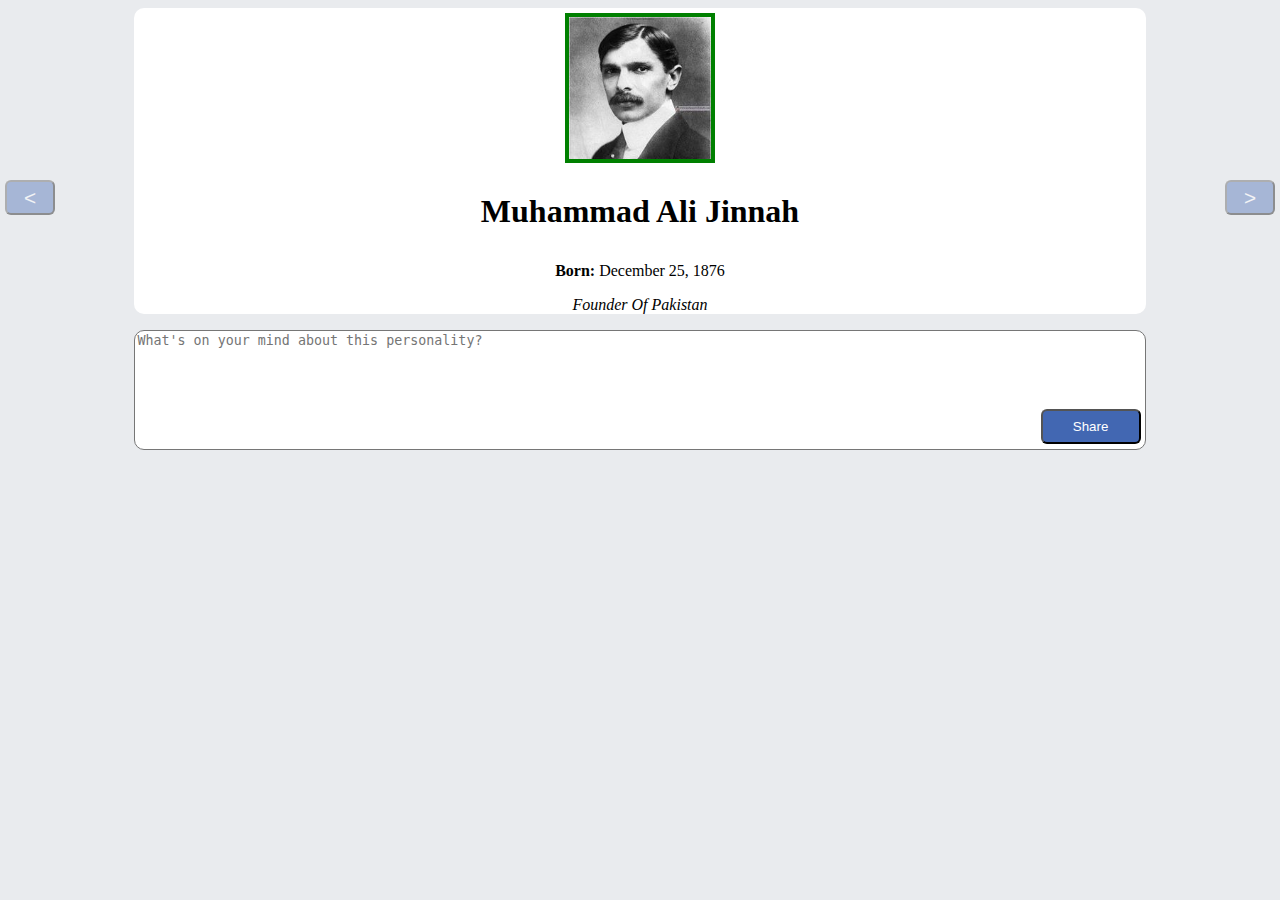
<file: Midterm by Hashir/index.html>
<!DOCTYPE html>
<html lang="en">
<head>
    <meta charset="UTF-8">
    <title>Profile Book</title>
    <meta name="viewport" content="width=device-width, initial-scale=1.0">
    <link rel="stylesheet" href="css/style.css">
</head>
<body>
<div class="wrapper">
    <div class="profile align-center">
        <a class="profile-img">
            <img id="dp">
        </a>
        <h1 id="name"></h1>
        <p id="dob"></p>
        <p id="position"></p>
    </div>
    <div class="content">
        <div class="comment-header align-center">
            <textarea id="comment-area" placeholder="What's on your mind about this personality?"></textarea>
            <button id="share-btn" onclick="share();">Share</button>
        </div>
        <span id="error"></span>
        <span id="comment-msg"></span>
        <div id="comment-list"></div>
        <button id="next-btn" class="nav-btn" onclick="nextProfile();">&gt;</button>
        <button id="pre-btn" class="nav-btn" onclick="prevProfile();">&lt;</button>
    </div>
</div>
<script src="js/main.js"></script>
</body>
</html>
</file>
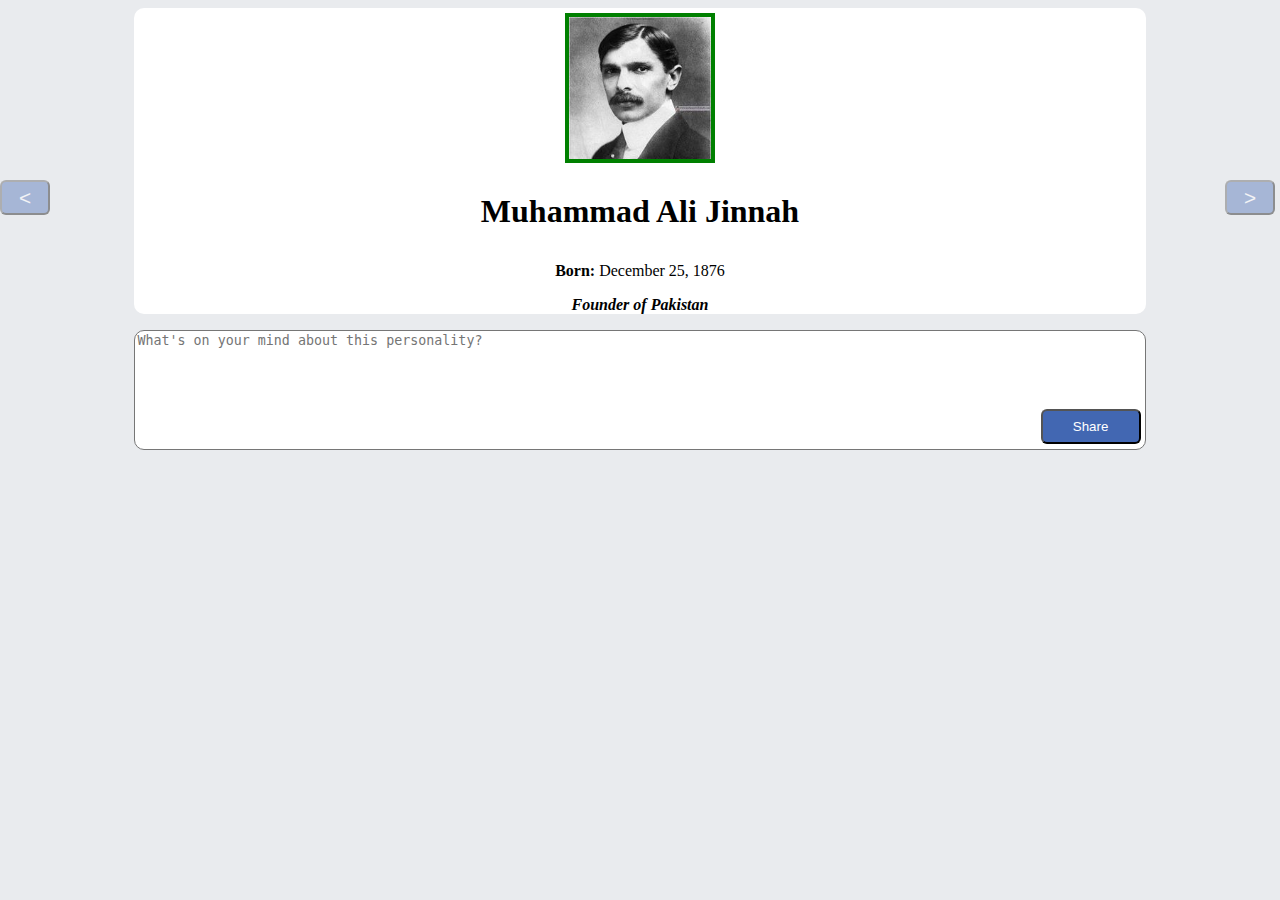
<file: midterm/index.html>
<!DOCTYPE html>
<html lang="en">
<head>
    <meta charset="UTF-8">
    <title>Profile Book</title>
    <meta name="viewport" content="width=device-width, initial-scale=1.0">
    <link rel="stylesheet" href="css/style.css">
</head>
<body>
<div class="wrapper">
    <div class="profile align-center">
        <a class="profile-img">
            <img id="dp">
        </a>
        <h1 id="name"></h1>
        <p id="dob"></p>
        <p id="position"></p>
    </div>
    <div class="content">
        <div class="comment-header align-center">
            <textarea id="comment-area" placeholder="What's on your mind about this personality?"></textarea>
            <button id="share-btn" onclick="postComment()">Share</button>
        </div>
        <span id="comment-msg"></span>
        <div id="comment-list"></div>
        <button id="next-btn" class="nav-btn" onclick="switchProfile(1)">&gt;</button>
        <button id="pre-btn" class="nav-btn" onclick="switchProfile(-1)">&lt;</button>
    </div>
</div>
<script src="js/main.js"></script>
</body>
</html>
</file>
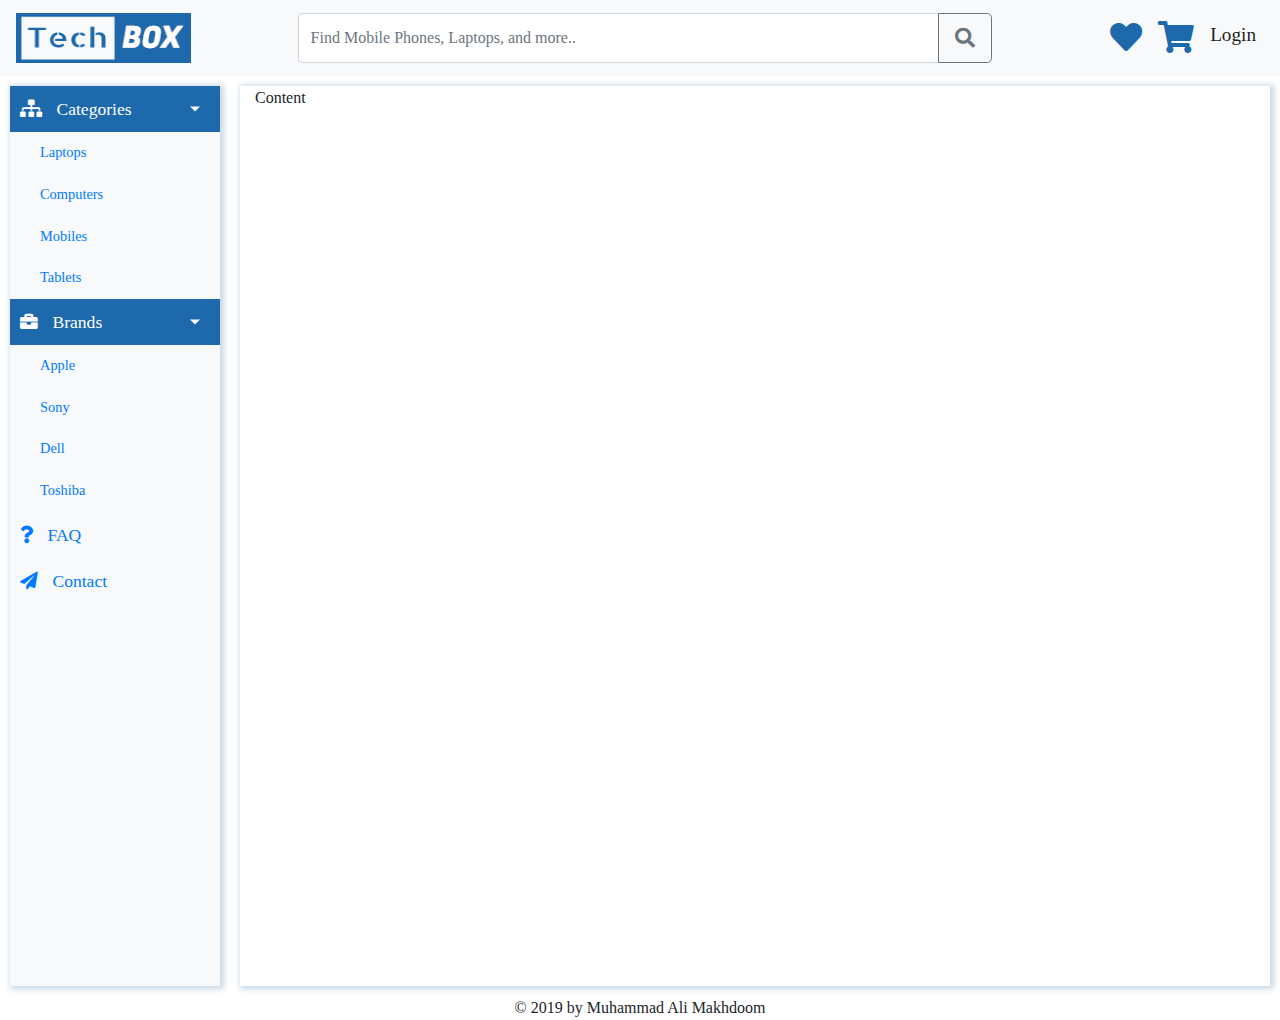
<file: pro/index.html>
<!DOCTYPE html>
<html lang="en">
<head>
    <meta charset="UTF-8">
    <title>Tech Box</title>
    <meta name="viewport" content="width=device-width,initial-scale=1.0">
    <link rel="stylesheet" href="css/bootstrap.css">
    <link rel="stylesheet" href="css/style.css">
    <link rel="stylesheet" href="https://use.fontawesome.com/releases/v5.5.0/css/all.css">
    <link rel="stylesheet" href="https://fonts.googleapis.com/css?family=Bangers|Old+Standard+TT">
</head>
<body>

<header class="container-fluid">
    <div class="row">
        <div class="col-12 no-padding">
            <nav class="navbar navbar-light bg-light navbar-expand-sm fixed-top">
                <a class="navbar-brand" href="index.html"><img src="media/logo.png" width="175" height="50" alt="logo">
                </a>
                <button class="navbar-toggler" type="button"
                        data-toggle="collapse"
                        data-target="#navbarToggler" aria-controls="navbarToggler" aria-expanded="false" aria-label="Toggle navigation">
                    <span class="navbar-toggler-icon"></span>
                </button>
                <div class="collapse navbar-collapse row" id="navbarToggler">
                    <div class="col-lg-8 offset-lg-1 col-md-8 col-sm-7">
                        <form class="form-inline">
                            <div class="input-group">
                                <input type="search" class="form-control"
                                       id="search-bar" name="search"
                                       placeholder="Find Mobile Phones, Laptops, and more..">
                                <div class="input-group-append">
                                    <button class="btn btn-outline-secondary btn-lg" type="button"><i class="fas fa-search"></i></button>
                                </div>
                            </div>
                        </form>
                    </div>
                    <div class="col-lg-3 col-md-4 col-sm-5">
                        <ul class="navbar-nav mr-auto mt-2 mt-lg-0 float-sm-right">
                            <li class="nav-item active">
                                <a class="nav-link" href="index.html"><i class="fas fa-heart sc-color fa-2x"></i></a>
                            </li>
                            <li class="nav-item active">
                                <a class="nav-link" href="index.html"><i class="fas fa-shopping-cart sc-color fa-2x"></i></a>
                            </li>
                            <li class="nav-item active">
                                <a class="nav-link" href="index.html"> <span class="sc-fs">Login </span></a>
                            </li>
                        </ul>
                    </div>
                </div>
            </nav>
        </div>
    </div>

</header>
<div class="wrapper">
    <!-- Sidebar  -->
    <nav id="sidebar" class="bg-light">
        <ul class="list-unstyled components">
            <li class="active">
                <a href="#homeSubmenu" data-toggle="collapse" aria-expanded="true" class="dropdown-toggle nav-link">
                    <i class="fas fa-sitemap"></i>
                    Categories
                </a>
                <ul class="collapse show list-unstyled" id="homeSubmenu">
                    <li>
                        <a class="nav-link"  href="#">Laptops</a>
                    </li>
                    <li>
                        <a class="nav-link"  href="#">Computers</a>
                    </li>
                    <li>
                        <a class="nav-link"  href="#">Mobiles</a>
                    </li>
                    <li>
                        <a class="nav-link"  href="#">Tablets</a>
                    </li>
                </ul>
            </li>
            <li class="active">
                <a href="#pageSubmenu" data-toggle="collapse" aria-expanded="true" class="dropdown-toggle nav-link">
                    <i class="fas fa-briefcase"></i>
                    Brands
                </a>
                <ul class="collapse show list-unstyled" id="pageSubmenu">
                    <li>
                        <a class="nav-link" href="#">Apple</a>
                    </li>
                    <li>
                        <a class="nav-link" href="#">Sony</a>
                    </li>
                    <li>
                        <a class="nav-link" href="#">Dell</a>
                    </li>
                    <li>
                        <a class="nav-link" href="#">Toshiba</a>
                    </li>
                </ul>
            </li>
            <li>
                <a class="nav-link"  href="#">
                    <i class="fas fa-question"></i>
                    FAQ
                </a>
            </li>
            <li>
                <a class="nav-link"  href="#">
                    <i class="fas fa-paper-plane"></i>
                    Contact
                </a>
            </li>
        </ul>
    </nav>
    <article id="content" class="container-fluid bg-white">

        <div class="row">
            <div class="col">
                Content
            </div>
        </div>
    </article>


</div>
<footer class="container-fluid">
        <div class="row">
            <div class="col text-center">
               &copy; 2019 by Muhammad Ali Makhdoom
            </div>
        </div>
    </footer>
<script src="js/jquery-3.3.1.js"></script>
<script src="js/bootstrap.bundle.js"></script>
</body>
</html>
</file>
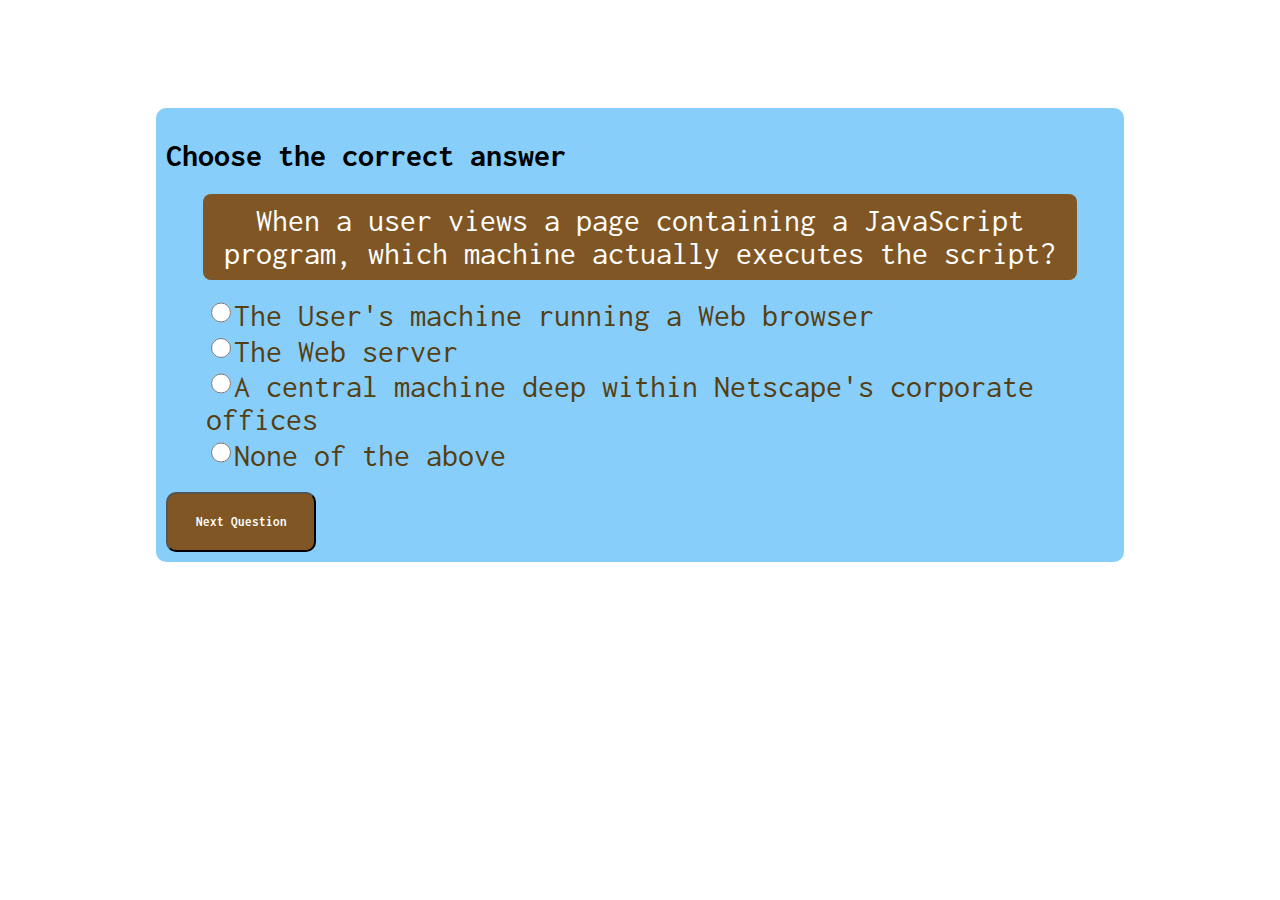
<file: lectures/13/index.html>
<!DOCTYPE html>
<html lang="en">
<head>
    <meta charset="UTF-8">
    <title>Test</title>
    <link rel="stylesheet" href="css/style.css">
</head>
<body>
    <div class="quiz-wrapper">
        <h1>Choose the correct answer</h1>
        <div id="question"></div>
        <ul id="choice-list"></ul>
        <div id="quiz-message"></div>
        <div id="result"></div>
        <button id="next-btn" onclick="displayNext()">Next Question</button>
    </div>
<script src="js/script.js"></script>
</body>
</html>
</file>
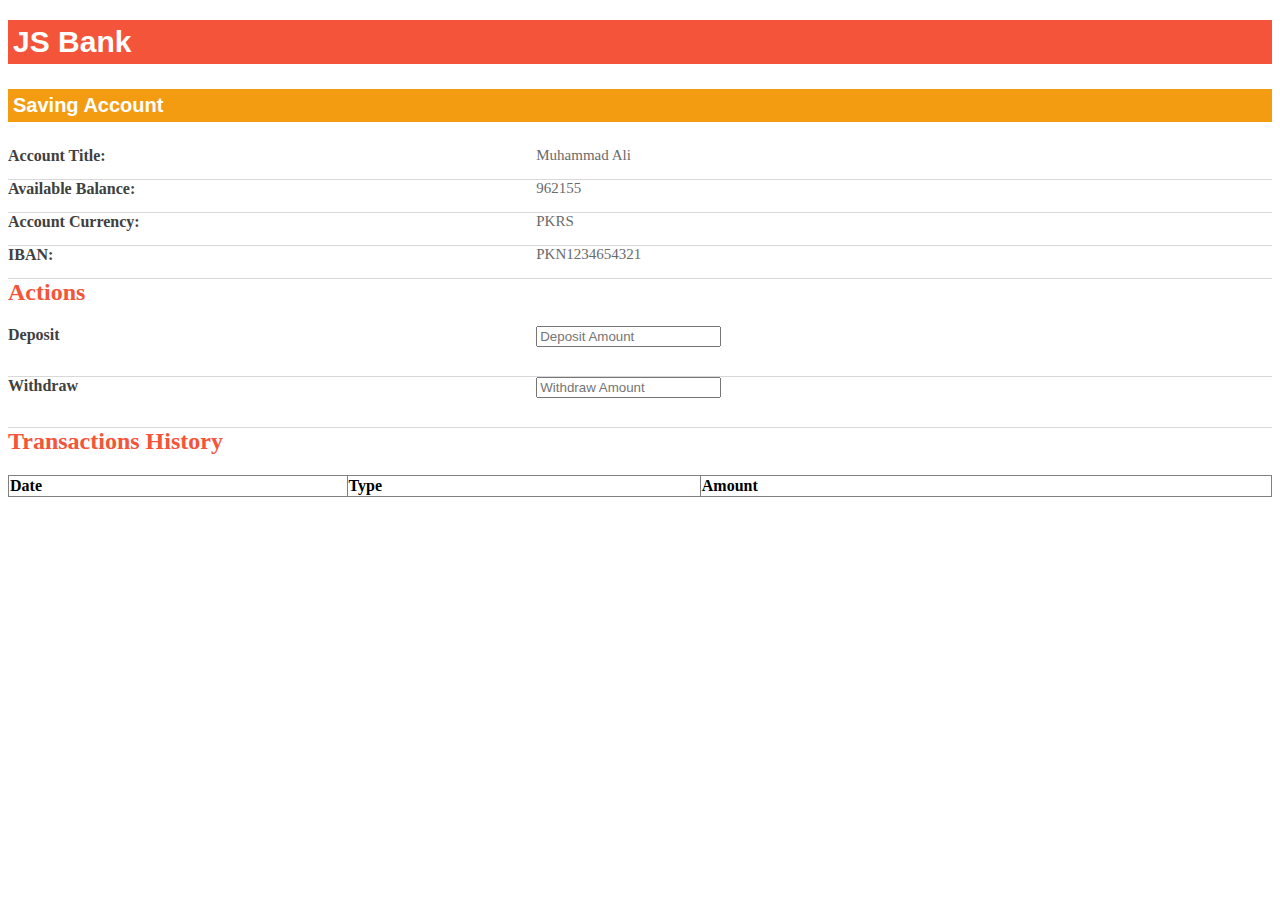
<file: lectures/15/index.html>
<!DOCTYPE html>
<html lang="en">
<head>
    <meta charset="UTF-8">
    <title>Mock Exam</title>
    <link rel="stylesheet" href="css/style.css">
</head>
<body>
<h1 class="TitleH1">JS Bank</h1>
<h2 class="TitleH2">Saving Account</span> </h2>
<div>
    <div class="AccountDetails">
        <div class="sav-acct-info">
            <div class="acct-head">Account Title:</div>
            <div class="acct-desc">
                <span id="title"></span>
            </div>
        </div>
        <div class="sav-acct-info acct-lft">
            <div class="acct-head">Available Balance:</div>
            <div class="acct-desc">
                <span id="balance"></span>
            </div>
        </div>
        <div class="sav-acct-info acct-lft">
            <div class="acct-head">Account Currency:</div>
            <div class="acct-desc">
                <span id="currency"></span>
            </div>
        </div>
        <div class="sav-acct-info">
            <div class="acct-head">IBAN:</div>
            <div class="acct-desc">
                <span id="IBAN"></span>
            </div>
        </div>
    </div>
</div>
<h2 class="actions"> Actions </h2>
<div class="sav-acct-info acct-lft">
    <div class="acct-head">Deposit</div>
    <div class="acct-desc">
        <input id="deposit" placeholder="Deposit Amount" onkeyup="savingsAccount.deposit.call(this, event, this.value)">
        <p id="deposit-msg"></p>
    </div>
</div>
<div class="sav-acct-info">
    <div class="acct-head">Withdraw</div>
    <div class="acct-desc">
        <input id="withdraw" placeholder="Withdraw Amount" onkeyup="savingsAccount.withdraw.call(this, event, this.value)">
        <p id="withdraw-msg"></p>
    </div>
</div>
<h2 class="actions"> Transactions History  </h2>
<table id="transaction-table" cellspacing="0" rules="all" border="1" style="width:100%;">
    <tr>
        <th align="left" valign="middle" scope="col">Date</th>
        <th align="left" valign="middle" scope="col">Type</th>
        <th align="left" valign="middle" scope="col">Amount</th>
    </tr>
</table>
<script src="js/main.js"></script>
</body>
</html>
</file>
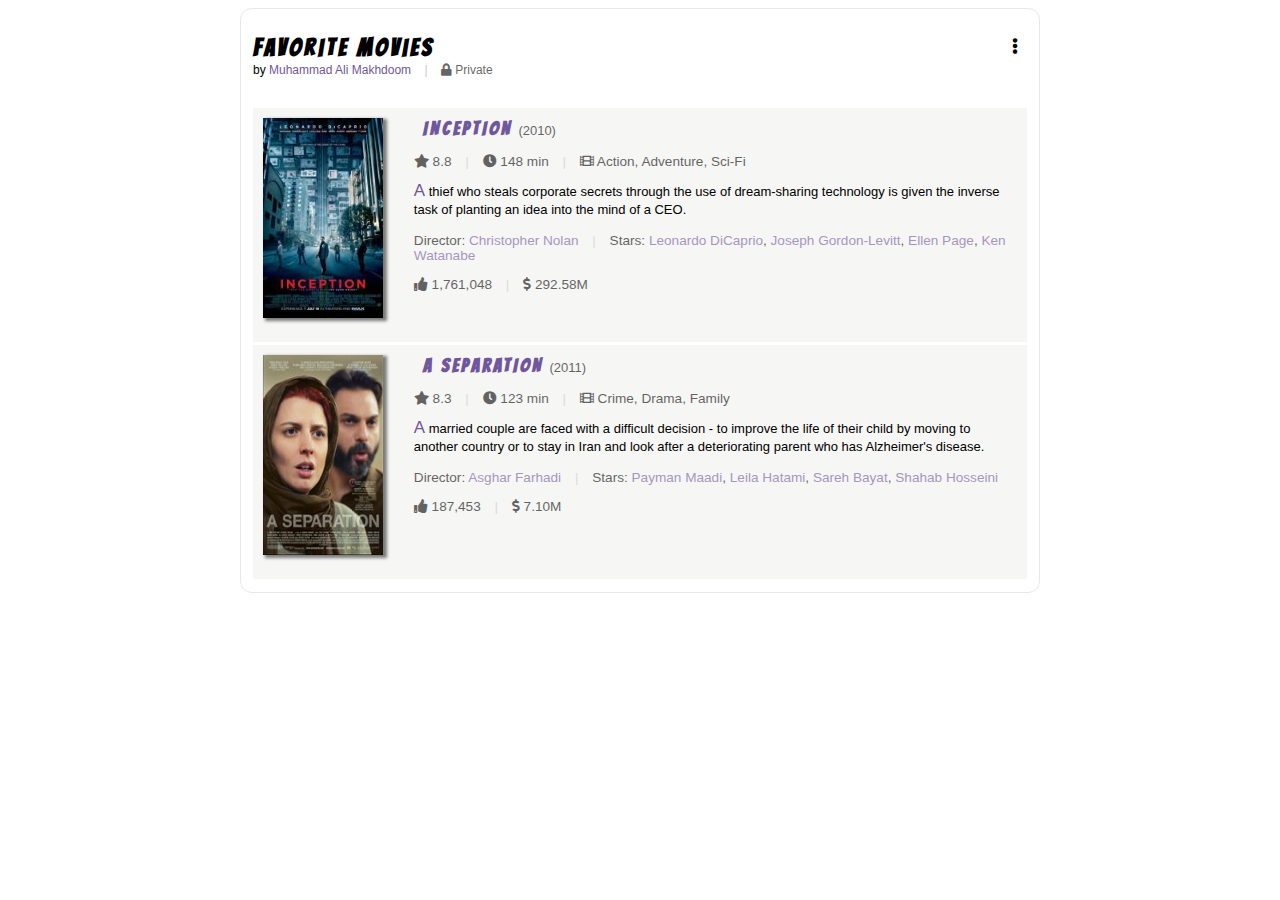
<file: lectures/6/index.html>
<!DOCTYPE html>
<html lang="en">
<head>
    <meta charset="UTF-8">
    <title>Favorite Movies</title>
    <!--========= Search your favorite movies from IMDB ===============
            https://www.imdb.com/

    ================ FONT AWESOME LINK ====================
            https://fontawesome.com/icons?d=gallery

    ================ Google Fonts LINK ====================
            https://fonts.google.com/

   ====================END =================================-->

    <link href="https://fonts.googleapis.com/css?family=Bangers" rel="stylesheet">
    <link rel="stylesheet" href="https://use.fontawesome.com/releases/v5.4.2/css/all.css">
    <link rel="stylesheet" href="css/style.css">
</head>
<body>
    <div id="main">
        <div class="article">
            <div class="article-opt">
                <i class="fas fa-ellipsis-v"></i>
            </div>
            <div class="article-name">
                <h1> Favorite Movies </h1>
            </div>
            <span class="article-overview">
                by <a href="https://github.com/14muhammad">Muhammad Ali Makhdoom </a> <span class="pipe"> | </span>
                <span class="text-muted"> <i class="fas fa-lock"></i> Private </span>
            </span>
            <div class="lister-list">
                <div class="lister-item">
                    <div class="lister-item-image">
                        <a href="#">
                            <img src="images/inception.jpg" alt="inception">
                        </a>
                    </div>
                    <div class="lister-item-content">
                        <h3 class="lister-item-header">
                            <a href="#">Inception</a>
                            <span class="lister-item-year text-muted">(2010)</span>
                        </h3>
                        <p class="text-muted text-small">
                            <i class="fas fa-star"></i> 8.8
                            <span class="pipe">|</span>
                            <span><i class="fas fa-clock"></i> 148 min</span>
                            <span class="pipe">|</span>
                            <span><i class="fas fa-film"></i> Action, Adventure, Sci-Fi </span>
                        </p>
                        <p class="lister-item-summary">
                            A thief who steals corporate secrets through the use
                            of dream-sharing technology is given the inverse task of planting an idea into the mind of a CEO.
                        </p>
                        <p class="text-muted text-small">
                            Director:
                            <a href="#">Christopher Nolan</a>
                            <span class="pipe">|</span>
                            Stars:
                            <a href="#">Leonardo DiCaprio</a>,
                            <a href="#">Joseph Gordon-Levitt</a>,
                            <a href="#">Ellen Page</a>,
                            <a href="#">Ken Watanabe</a>
                        </p>
                        <p class="text-muted text-small">
                            <i class="fas fa-thumbs-up"></i>
                            <span>1,761,048</span>
                            <span class="pipe">|</span>
                            <i class="fas fa-dollar-sign"></i>
                            <span>292.58M</span>
                        </p>
                    </div>
                </div>
                <div class="lister-item">
                    <div class="lister-item-image">
                        <a href="#">
                            <img src="images/separation.jpg" alt="separation">
                        </a>
                    </div>
                    <div class="lister-item-content">
                        <h3 class="lister-item-header">
                            <a href="#">A Separation</a>
                            <span class="lister-item-year text-muted">(2011)</span>
                        </h3>
                        <p class="text-muted text-small">
                            <i class="fas fa-star"></i> 8.3
                            <span class="pipe">|</span>
                            <span><i class="fas fa-clock"></i> 123 min </span>
                            <span class="pipe">|</span>
                            <span><i class="fas fa-film"></i> Crime, Drama, Family </span>
                        </p>
                        <p class="lister-item-summary">
                            A married couple are faced with a difficult decision - to improve the life of their
                            child by moving to another country or to stay in Iran and look after a deteriorating parent
                            who has Alzheimer's disease.
                        </p>
                        <p class="text-muted text-small">
                            Director:
                            <a href="#">Asghar Farhadi</a>
                            <span class="pipe">|</span>
                            Stars:
                            <a href="#">Payman Maadi</a>,
                            <a href="#">Leila Hatami</a>,
                            <a href="#">Sareh Bayat</a>,
                            <a href="#">Shahab Hosseini</a>
                        </p>
                        <p class="text-muted text-small">
                            <i class="fas fa-thumbs-up"></i>
                            <span>187,453</span>
                            <span class="pipe">|</span>
                            <i class="fas fa-dollar-sign"></i>
                            <span>7.10M</span>
                        </p>
                    </div>
                </div>
            </div>
        </div>
    </div>
</body>
</html>
</file>
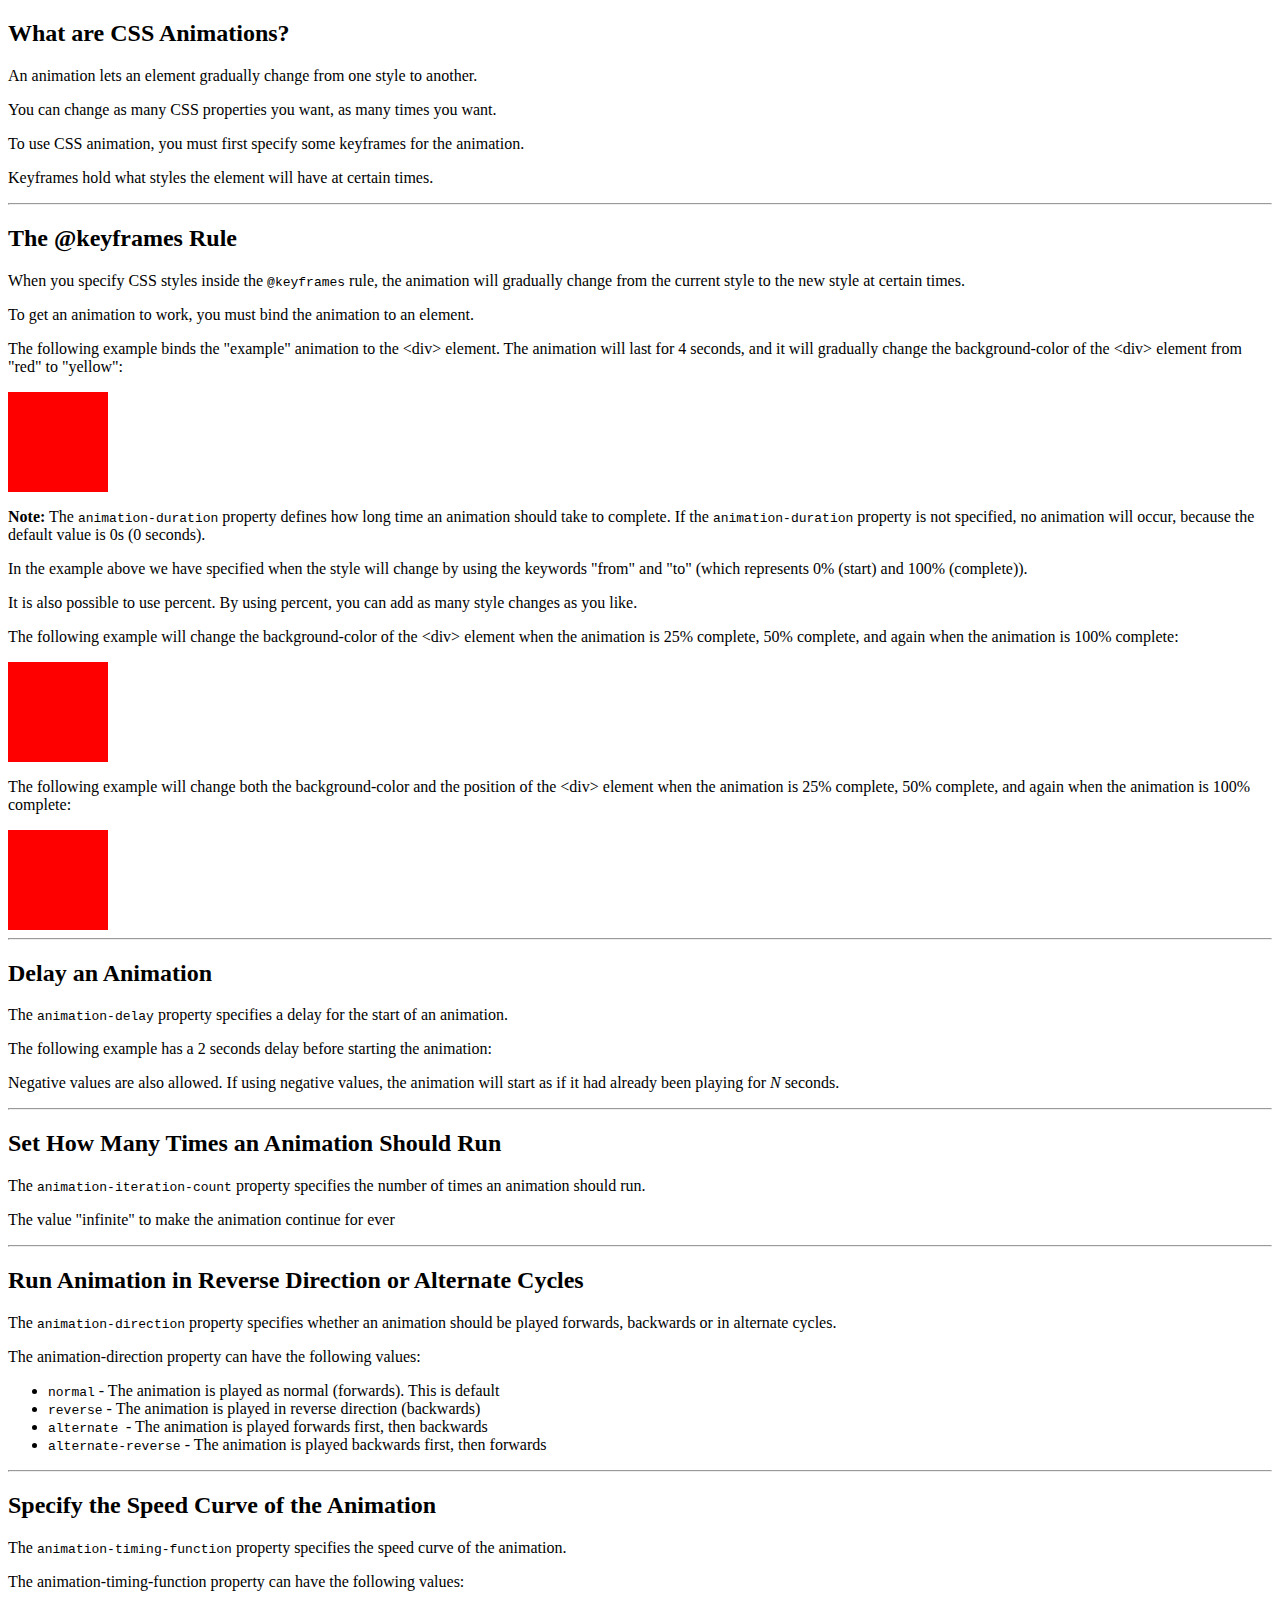
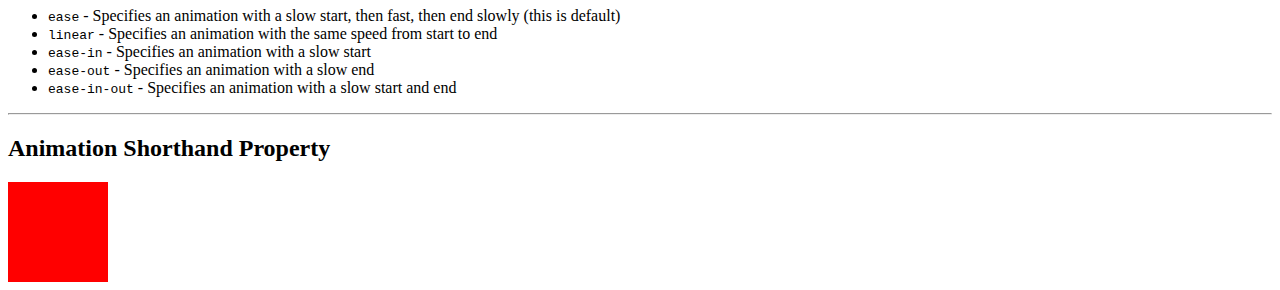
<file: lectures/12/animation/index.html>
<!DOCTYPE html>
<html lang="en">
<head>
    <meta charset="UTF-8">
    <title>Animation</title>
</head>
<body>

<h2>What are CSS Animations?</h2>
<p>An animation lets an element gradually change from one style to another.</p>
<p>You can change as many CSS properties you want, as many times you want.</p>
<p>To use CSS animation, you must first specify some keyframes for the
    animation.</p>
<p>Keyframes hold what styles the element will have at certain times.</p>
<hr>

<h2>The @keyframes Rule</h2>
<p>When you specify CSS styles inside the <code>@keyframes</code>
    rule, the animation will gradually change from the current style to the new style
    at certain times.</p>
<p>To get an animation to work, you must bind the animation to an element.</p>
<p>The following example binds the &quot;example&quot; animation to the &lt;div&gt; element.
    The animation will last for 4 seconds, and it will gradually change the
    background-color of the &lt;div&gt; element from &quot;red&quot; to &quot;yellow&quot;:</p>
<style>
    div.e1 {
        width: 100px;
        height: 100px;
        background-color: red;
        -webkit-animation-name: example; /* Safari 4.0 - 8.0 */
        -webkit-animation-duration: 4s; /* Safari 4.0 - 8.0 */
        animation-name: animation1;
        animation-duration: 4s;
    }

    /* Safari 4.0 - 8.0 */
    @-webkit-keyframes animation1 {
        from {background-color: red;}
        to {background-color: yellow;}
    }

    /* Standard syntax */
    @keyframes animation1 {
        from {background-color: red;}
        to {background-color: yellow;}
    }
</style>
<div class="e1"></div>
<p><b>Note:</b> The <code>animation-duration</code> property
    defines how long time an animation should take to complete. If the <code>animation-duration</code> property is not specified,
    no animation will occur, because
    the default value is 0s (0 seconds).&nbsp;</p>
<p>In the example above we have specified when the style will change by using
    the keywords &quot;from&quot; and &quot;to&quot; (which represents 0% (start) and 100% (complete)).</p>
<p>It is also possible to use percent. By using percent, you can add as many
    style changes as you like.</p>
<p>The following example will change the background-color of the &lt;div&gt;
    element when the animation is 25% complete, 50% complete, and again when the animation is 100% complete:</p>
<style>
    div.e2 {
        width: 100px;
        height: 100px;
        background-color: red;
        -webkit-animation-name: example; /* Safari 4.0 - 8.0 */
        -webkit-animation-duration: 4s; /* Safari 4.0 - 8.0 */
        animation-name: animation2;
        animation-duration: 4s;
    }

    /* Safari 4.0 - 8.0 */
    @-webkit-keyframes animation2 {
        0%   {background-color: red;}
        25%  {background-color: yellow;}
        50%  {background-color: blue;}
        100% {background-color: green;}
    }

    /* Standard syntax */
    @keyframes animation2 {
        0%   {background-color: red;}
        25%  {background-color: yellow;}
        50%  {background-color: blue;}
        100% {background-color: green;}
    }
</style>
<div class="e2"></div>
<p>The following example will change both the background-color and the position of the &lt;div&gt;
    element when the animation is 25% complete, 50% complete, and again when the animation is 100% complete:</p>
<style>
    div.e3 {
        width: 100px;
        height: 100px;
        background-color: red;
        position: relative;
        -webkit-animation-name: animation3; /* Safari 4.0 - 8.0 */
        -webkit-animation-duration: 4s; /* Safari 4.0 - 8.0 */
        animation-name: animation3;
        animation-duration: 10s;
    }

    /* Safari 4.0 - 8.0 */
    @-webkit-keyframes animation3 {
        0%   {background-color:red; left:0px; top:0px;}
        25%  {background-color:yellow; left:200px; top:0px;}
        50%  {background-color:blue; left:200px; top:200px;}
        75%  {background-color:green; left:0px; top:200px;}
        100% {background-color:red; left:0px; top:0px;}
    }

    /* Standard syntax */
    @keyframes animation3 {
        0%   {background-color:red; left:0px; top:0px;}
        25%  {background-color:yellow; left:200px; top:0px;}
        50%  {background-color:blue; left:200px; top:200px;}
        75%  {background-color:green; left:0px; top:200px;}
        100% {background-color:red; left:0px; top:0px;}
    }
</style>
<div class="e3"></div>
<hr>


<h2>Delay an Animation</h2>
<p>The <code>animation-delay</code> property specifies a delay for the start of an animation.</p>
<p>The following example has a 2 seconds delay before starting the animation:</p>


<p>Negative values are also allowed. If using negative values, the animation
    will start as if it had already been playing for <em>N</em> seconds.</p>
<hr>

<h2>Set How Many Times an Animation Should Run</h2>
<p>The <code>animation-iteration-count</code> property specifies the number of times an animation should run.</p>
<p>The value &quot;infinite&quot; to make the animation
    continue for ever</p>
<hr>

<h2>Run Animation in Reverse Direction or Alternate Cycles</h2>
<p>The <code>animation-direction</code> property specifies
    whether an animation should be played forwards, backwards or in alternate
    cycles.</p>
<p>The animation-direction property can have the following values:</p>
<ul>
    <li><code>normal</code> - The animation is played as normal
        (forwards). This is default</li>
    <li><code>reverse</code> - The animation is played in
        reverse direction (backwards)</li>
    <li><code>alternate </code>- The animation is played
        forwards first, then backwards</li>
    <li><code>alternate-reverse</code> - The animation is played
        backwards first, then forwards</li>
</ul>
<hr>

<h2>Specify the Speed Curve of the Animation</h2>
<p>The <code>animation-timing-function</code> property specifies the speed curve of the
    animation.</p>
<p>The animation-timing-function property can have the following values:</p>
<ul>
    <li><code>ease</code> - Specifies an animation with a slow start, then fast, then end slowly (this is default)</li>
    <li><code>linear</code> - Specifies an animation with the same speed from start to end</li>
    <li><code>ease-in</code> - Specifies an animation with a slow start</li>
    <li><code>ease-out</code> - Specifies an animation with a slow end</li>
    <li><code>ease-in-out</code> - Specifies an animation with a slow start and end</li>
</ul>
<hr>



<h2>Animation Shorthand Property</h2>
<style>
    div.e4 {
        width: 100px;
        height: 100px;
        background-color: red;
        position: relative;
        -webkit-animation: myfirst 5s linear 2s infinite alternate; /* Safari 4.0 - 8.0 */
        animation: myfirst 5s linear 2s infinite alternate;
    }

    /* Safari 4.0 - 8.0 */
    @-webkit-keyframes myfirst {
        0%   {background-color:red; left:0px; top:0px;}
        25%  {background-color:yellow; left:200px; top:0px;}
        50%  {background-color:blue; left:200px; top:200px;}
        75%  {background-color:green; left:0px; top:200px;}
        100% {background-color:red; left:0px; top:0px;}
    }

    /* Standard syntax */
    @keyframes myfirst {
        0%   {background-color:red; left:0px; top:0px;}
        25%  {background-color:yellow; left:200px; top:0px;}
        50%  {background-color:blue; left:200px; top:200px;}
        75%  {background-color:green; left:0px; top:200px;}
        100% {background-color:red; left:0px; top:0px;}
    }
</style>

<div class="e4"></div>



</body>
</html>
</file>
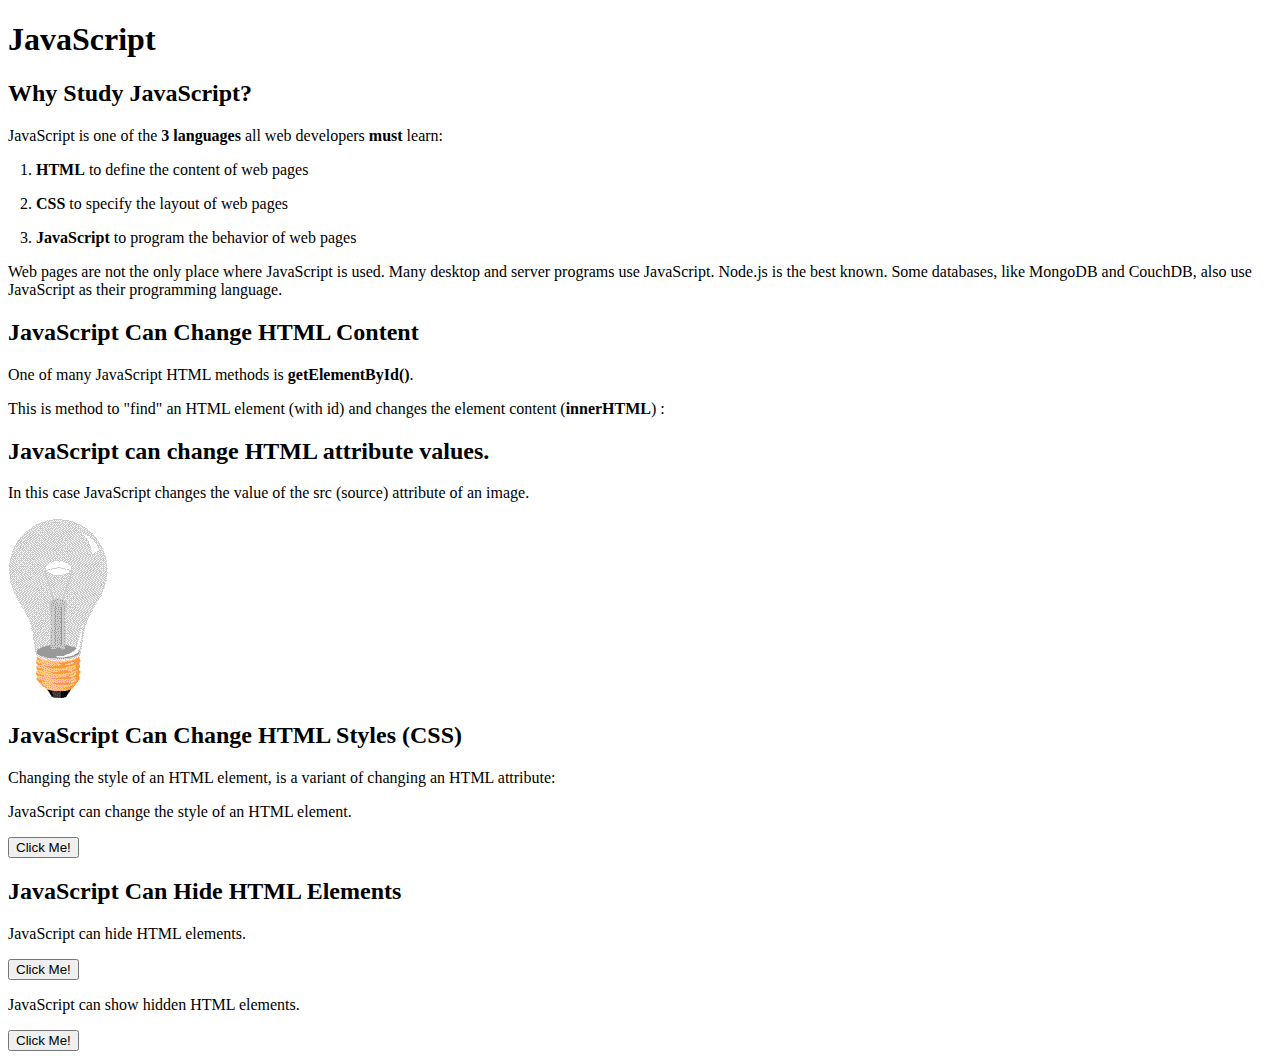
<file: lectures/10/js1-intro.html>
<!DOCTYPE html>
<html lang="en">
<head>
    <meta charset="UTF-8">
    <title>JS1</title>

</head>
<body>
<h1>JavaScript</h1>
<h2>Why Study JavaScript?</h2>
<p>JavaScript is one of the <strong>3 languages</strong> all web developers <strong>
    must</strong>
    learn:</p>
<p>&nbsp;&nbsp; 1. <strong>HTML</strong> to define the content of web pages</p>
<p>&nbsp;&nbsp; 2. <strong>CSS</strong> to specify the layout of web pages</p>
<p>&nbsp;&nbsp; 3. <strong>JavaScript</strong> to program the behavior of web pages </p>
<p>Web pages are not the only place where JavaScript is used.
    Many desktop and server programs use JavaScript. Node.js is the best known.
    Some databases, like MongoDB and CouchDB, also use JavaScript as their programming language.</p>


<h2>JavaScript Can Change HTML Content</h2>
<p>One of many JavaScript HTML methods is <strong>getElementById()</strong>.</p>
<p>This is method to "find" an HTML element (with id)
    and changes the element content (<strong>innerHTML</strong>) :</p>
<p id="text"></p>
<p id="calc"></p>
<p id="example1"></p>
<script>
    /*
        document.getElementById("text").innerText = "This is a sample text";
    */
/*
        document.getElementById("calc").innerText = 5 + 5;
*/
    /*
        document.getElementById("example1").innerText = 'Example text using Single Quote';
    */
</script>
<!--
<script src="js/main.js"></script>
-->



<h2>JavaScript can change HTML attribute values.</h2>

<p>In this case JavaScript changes the value of the src (source) attribute of an image.</p>

<!--
<button onclick="document.getElementById('myImage').src='images/pic_bulbon.gif'">Turn on the light</button>
-->

<img id="myImage" src="images/pic_bulboff.gif" style="width:100px">

<!--
<button onclick="document.getElementById('myImage').src='images/pic_bulboff.gif'">Turn off the light</button>
-->


<h2>JavaScript Can Change HTML Styles (CSS)</h2>
<p>Changing the style of an HTML element, is a variant of changing an HTML
    attribute:</p>
<p id="alter_size">JavaScript can change the style of an HTML element.</p>

<button type="button" onclick="document.getElementById('alter_size').style.fontSize='35px'">Click Me!</button>


<h2>JavaScript Can Hide HTML Elements</h2>
<p id="change_display">JavaScript can hide HTML elements.</p>

<button type="button" onclick="document.getElementById('change_display').style.display='none'">Click Me!</button>


<p>JavaScript can show hidden HTML elements.</p>

<p id="show_it" style="display:none;">Hello JavaScript!</p>

<button type="button" onclick="document.getElementById('show_it').style.display='block'">Click Me!</button>
</body>
</html>
</file>
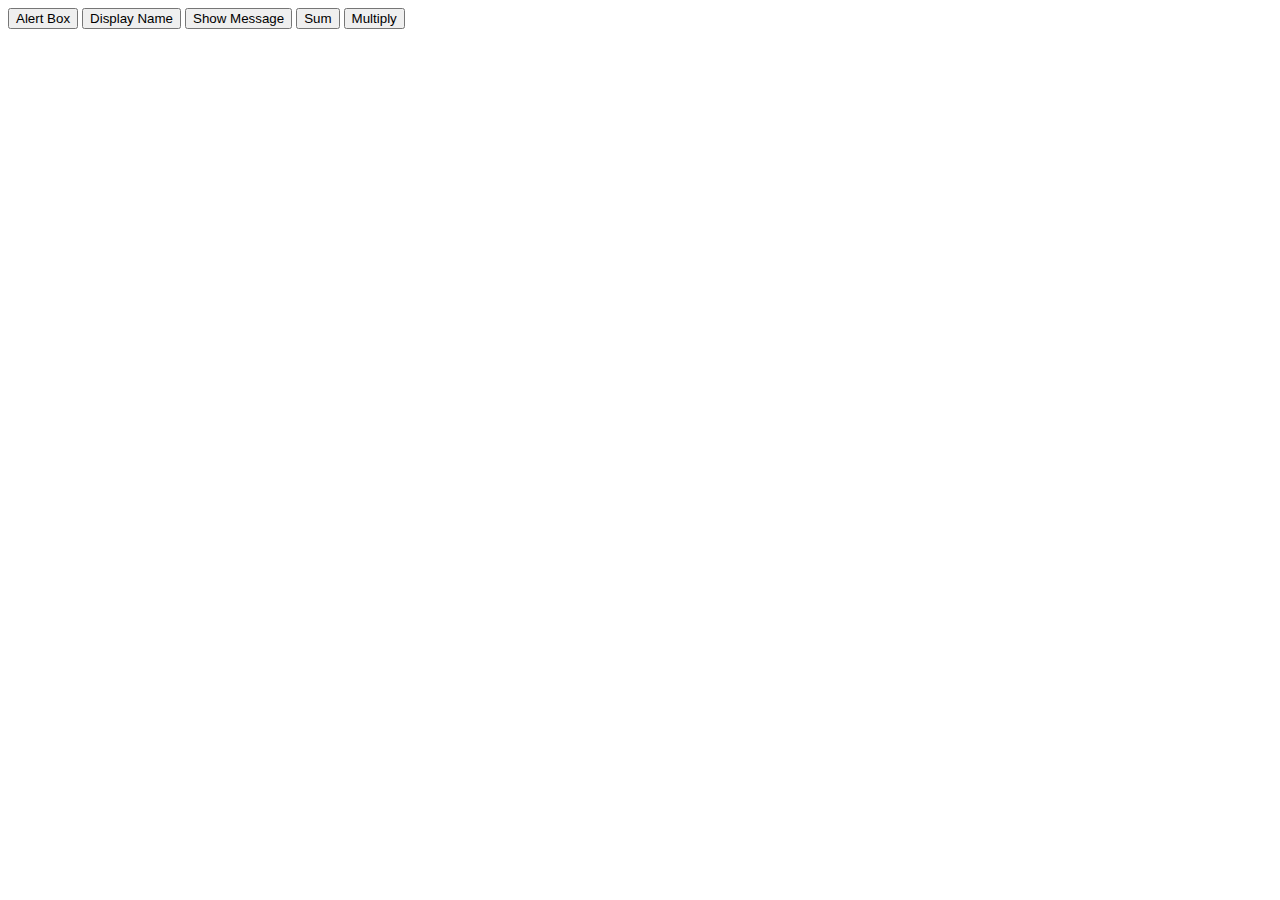
<file: lectures/10/js2-functions.html>
<!DOCTYPE html>
<html lang="en">
<head>
    <meta charset="UTF-8">
    <title>JS2</title>
</head>
<body>

<button onclick="showAlertBox()"> Alert Box </button>
<button onclick="displayName('Ali')"> Display Name </button>
<button onclick="showMessage()"> Show Message </button>
<button onclick="sum()"> Sum </button>
<button onclick="multiply(4,9)"> Multiply </button>
<script src="js/main.js"></script>
</body>
</html>
</file>
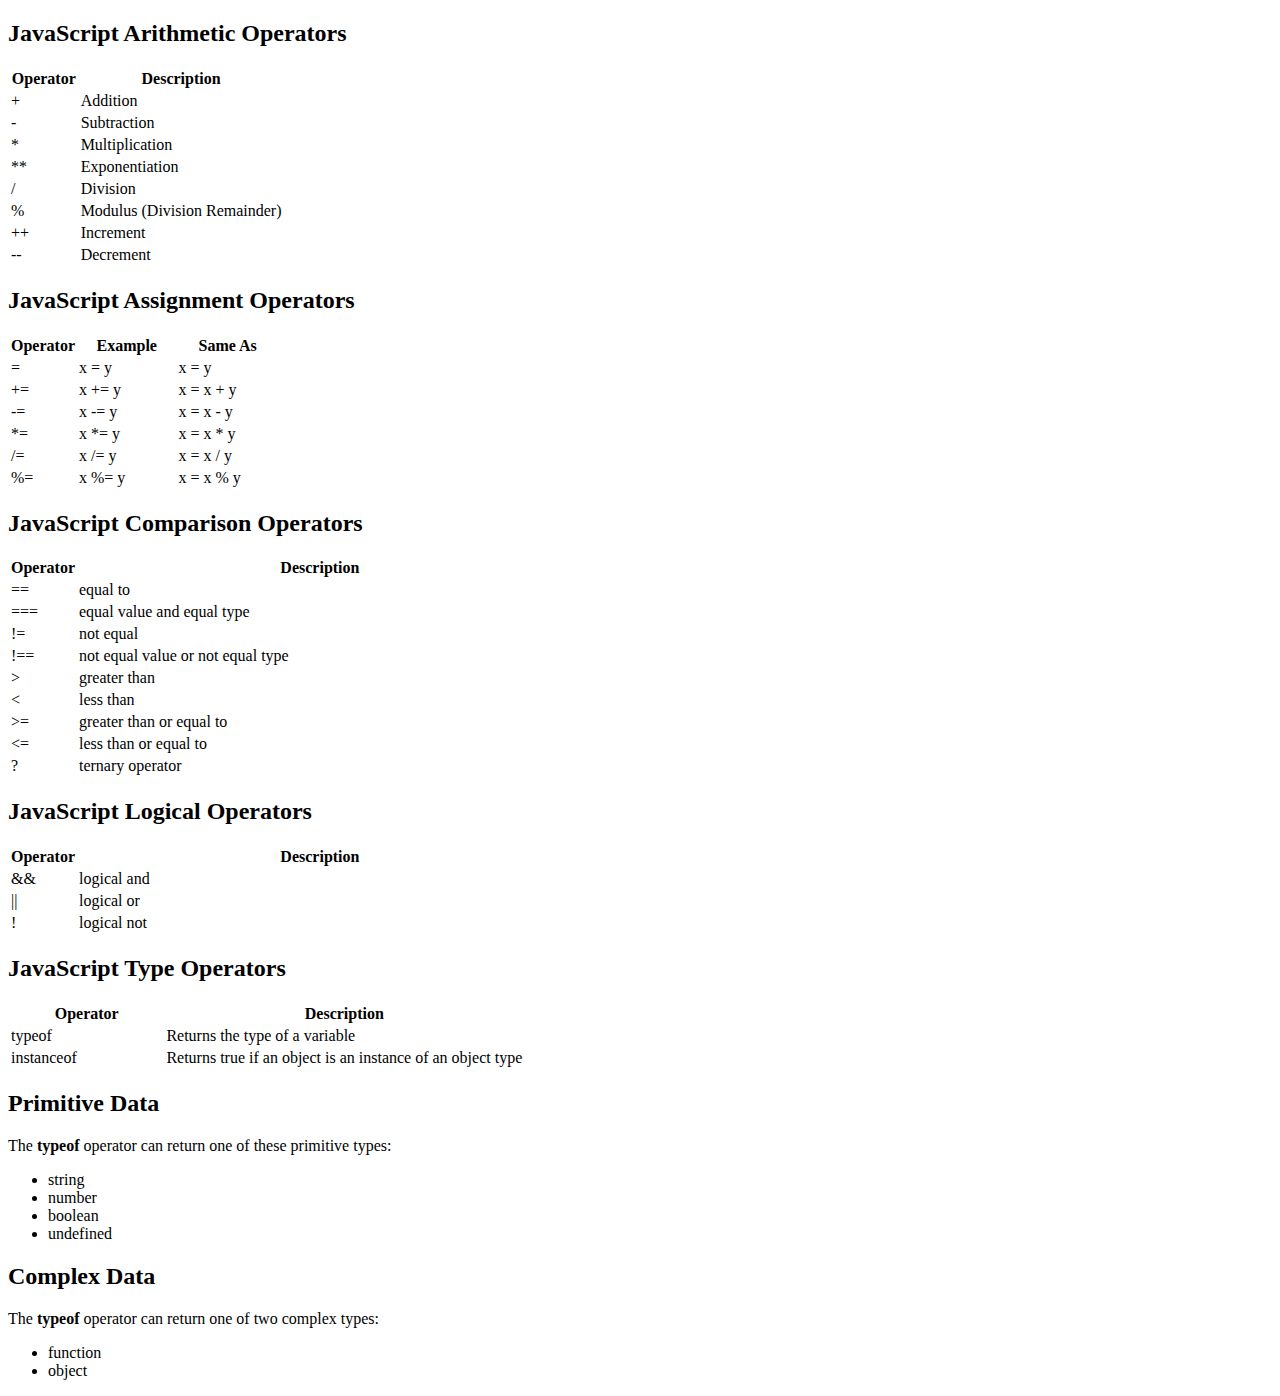
<file: lectures/10/js3-op.html>
<!DOCTYPE html>
<html lang="en">
<head>
    <meta charset="UTF-8">
    <title>JS3</title>
</head>
<body>
<h2>JavaScript Arithmetic Operators</h2>
<table>
    <tbody><tr>
        <th style="width:25%">Operator</th>
        <th>Description</th>
    </tr>
    <tr>
        <td>+</td>
        <td>Addition</td>
    </tr>
    <tr>
        <td>-</td>
        <td>Subtraction</td>
    </tr>
    <tr>
        <td>*</td>
        <td>Multiplication</td>
    </tr>
    <tr>
        <td>**</td>
        <td>Exponentiation</td>
    </tr>
    <tr>
        <td>/</td>
        <td>Division</td>
    </tr>
    <tr>
        <td>%</td>
        <td>Modulus (Division Remainder)</td>
    </tr>
    <tr>
        <td>++</td>
        <td>Increment</td>
    </tr>
    <tr>
        <td>--</td>
        <td>Decrement</td>
    </tr>
    </tbody></table>
<h2>JavaScript Assignment Operators</h2>
<table>
    <tbody><tr>
        <th style="width:25%">Operator</th>
        <th>Example</th>
        <th>Same As</th>
    </tr>
    <tr>
        <td>=</td>
        <td>x = y</td>
        <td>x = y</td>
    </tr>
    <tr>
        <td>+=</td>
        <td>x += y</td>
        <td>x = x + y</td>
    </tr>
    <tr>
        <td>-=</td>
        <td>x -= y</td>
        <td>x = x - y</td>
    </tr>
    <tr>
        <td>*=</td>
        <td>x *= y</td>
        <td>x = x * y</td>
    </tr>
    <tr>
        <td>/=</td>
        <td>x /= y</td>
        <td>x = x / y</td>
    </tr>
    <tr>
        <td>%=</td>
        <td>x %= y</td>
        <td>x = x % y</td>
    </tr>
    </tbody></table>
<h2>JavaScript Comparison Operators</h2>
<table>
    <tbody><tr>
        <th style="width:12%">Operator</th>
        <th>Description</th>
    </tr>
    <tr>
        <td>==</td>
        <td>equal to</td>
    </tr>
    <tr>
        <td>===</td>
        <td>equal value and equal type</td>
    </tr>
    <tr>
        <td>!=</td>
        <td>not equal</td>
    </tr>
    <tr>
        <td>!==</td>
        <td>not equal value or not equal type</td>
    </tr>
    <tr>
        <td>&gt;</td>
        <td>greater than</td>
    </tr>
    <tr>
        <td>&lt;</td>
        <td>less than</td>
    </tr>
    <tr>
        <td>&gt;=</td>
        <td>greater than or equal to</td>
    </tr>
    <tr>
        <td>&lt;=</td>
        <td>less than or equal to</td>
    </tr>
    <tr>
        <td>?</td>
        <td>ternary operator</td>
    </tr>
    </tbody></table>
<h2>JavaScript Logical Operators</h2>
<table>
    <tbody><tr>
        <th style="width:12%">Operator</th>
        <th>Description</th>
    </tr>
    <tr>
        <td>&amp;&amp;</td>
        <td>logical and</td>
    </tr>
    <tr>
        <td>||</td>
        <td>logical or</td>
    </tr>
    <tr>
        <td>!</td>
        <td>logical not</td>
    </tr>
    </tbody></table>

<h2>JavaScript Type Operators</h2>

<table>
    <tbody><tr>
        <th style="width:30%">Operator</th>
        <th>Description</th>
    </tr>
    <tr>
        <td>typeof</td>
        <td>Returns the type of a variable</td>
    </tr>
    <tr>
        <td>instanceof</td>
        <td>Returns true if an object is an instance of an object type</td>
    </tr>
    </tbody></table>

<h2>Primitive Data</h2>
<p>The <strong>typeof</strong> operator can return one of these primitive types:</p>
<ul>
    <li>string</li>
    <li>number</li>
    <li>boolean</li>
    <li>undefined</li>
</ul>
<h2>Complex Data</h2>
<p>The <strong>typeof</strong> operator can return one of two complex types:</p>
<ul>
    <li>function</li>
    <li>object</li>
</ul>
<script src="js/main.js"></script>
</body>
</html>
</file>
<file: Midterm by Hashir/css/style.css>
* {
    box-sizing: border-box;
}

body {
    background-color: #e9ebee;
}

.wrapper {
    width: 100%;
    border-radius: 10px;
}

.align-center {
    text-align: center;
}

.profile {
    margin: 8px 0;
    background-color: white;
    border-radius: 10px;
}
#dp {
    border-radius: 50%;
    border: 4px solid blue;
    width: 150px;
    height: 150px;
    margin: 5px 0 5px 0;
}

#name {
    padding: 0 0 10px 0;
}
.comment-header {
    position: relative;
}
#comment-area {
    height: 120px;
    width: 100%;
    border-radius: 10px;
    resize: none;
}
#share-btn {
    position: absolute;
    bottom: 10px;
    right: 5px;
    border-radius: 6px;
    background-color: #4267b2;
    color: white;
    width: 100px;
    height: 35px;
}

#comment-area:focus {
    outline:none !important;
}

#comment-list {
    display: inline-block;
    width: 100%;
}

.comment {
    width: 100%;
    float: left;
    background-color: white;
    padding: 10px;
    margin: 8px 0;
    border: 1px solid;
    border-radius: 6px;
}

.nav-btn {
    position: fixed;
    top: 20%;
    opacity: 0.4;
    border-radius: 6px;
    background-color: #4267b2;
    color: white;
    width: 50px;
    height: 35px;
    font-size: 1.3em;
}

#next-btn {
    right: 5px;
 }

#next-btn:hover {
    opacity: 1;
}

#pre-btn {
    left: 5px;
 }

#pre-btn:hover {
    opacity: 1;
}

#error {
    color: red;
}

/*Question 3*/
@media only screen and (min-width: 500px) {
    #dp {
        border-radius: 12%;
        border: 4px solid red;
    }

    .comment {
        width: 50%;
    }
}

@media only screen and (min-width: 800px) {
    #dp {
        border-radius: 0;
        border: 4px solid green;
    }

    .comment {
        width: 33.3%;
    }

    .wrapper {
        width: 80%;
        margin: auto;
        border-radius: 10px;
    }
}
</file>
<file: midterm/css/style.css>
* {
    box-sizing: border-box;
}

body {
    background-color: #e9ebee;
}

.wrapper {
    width: 100%;
    border-radius: 10px;
}

.align-center {
    text-align: center;
}

.profile {
    margin: 8px 0;
    background-color: white;
    border-radius: 10px;
}
#dp {
    border-radius: 50%;
    border: 4px solid blue;
    width: 150px;
    height: 150px;
    margin: 5px 0 5px 0;
}

#name {
    padding: 0 0 10px 0;
}
.comment-header {
    position: relative;
}
#comment-area {
    height: 120px;
    width: 100%;
    border-radius: 10px;
    resize: none;
}
#share-btn {
    position: absolute;
    bottom: 10px;
    right: 5px;
    border-radius: 6px;
    background-color: #4267b2;
    color: white;
    width: 100px;
    height: 35px;
}

#comment-area:focus {
    outline:none !important;
}

#comment-list {
    display: inline-block;
    width: 100%;
}

.comment {
    width: 100%;
    float: left;
    background-color: white;
    padding: 10px;
    margin: 8px 0;
    border: 1px solid;
    border-radius: 6px;
}

.nav-btn {
    position: fixed;
    top: 20%;
    opacity: 0.4;
    border-radius: 6px;
    background-color: #4267b2;
    color: white;
    width: 50px;
    height: 35px;
    font-size: 1.3em;
}

.nav-btn:hover {
    opacity: 1;
}

#next-btn {
    right: 5px;
}
#pre-btn {
    left: 0;
}

@media (min-width: 500px) {
    #dp {
        border-radius: 10px;
        border: 4px solid red;
    }
    .comment {
        width: 50%;
    }
}

@media (min-width: 800px) {
    #dp {
        border-radius: 0;
        border: 4px solid green;
    }
    .wrapper {
        width: 80%;
        margin: auto;
    }
    .comment {
        width: 33.33%;
    }
}
</file>
<file: pro/css/style.css>
:root {
    --color-custom: #1d69ab;
    --fs-nav: 1.2em;
}

* {
    font-family: 'Old Standard TT', serif;
}

.sc-color
 {
    color: var(--color-custom) !important;
}

.sc-fs {
    font-size: var(--fs-nav) !important;
}

.input-group {
    width: 100% !important;
}

#search-bar {
    height: 50px;
}

.no-padding {
    padding: 0 !important;
    margin: 0 !important;
}

/*body {
    height: 1000px;
}*/

.wrapper {
    margin-top: 75px;
}





/* ---------------------------------------------------
    SIDEBAR STYLE
----------------------------------------------------- */

.wrapper {
    display: flex;
    align-items: stretch;
}

#sidebar {

    min-width: 210px;
    max-width: 250px;
    transition: all 0.3s;
    margin: 10px;
    box-shadow:2px 1px 6px 2px #c9d8e4;
}

#sidebar.active {
    min-width: 80px;
    max-width: 80px;
    text-align: center;
}

#sidebar.active .sidebar-header h3,
#sidebar.active .CTAs {
    display: none;
}

#sidebar.active .sidebar-header strong {
    display: block;
}

#sidebar ul li a {
    text-align: left;
}

#sidebar.active ul li a {
    padding: 20px 10px;
    text-align: center;
    font-size: 0.85em;
}

#sidebar.active ul li a i {
    margin-right: 0;
    display: block;
    font-size: 1.8em;
    margin-bottom: 5px;
}

#sidebar.active ul ul a {
    padding: 10px !important;
}

#sidebar.active .dropdown-toggle::after {
    top: auto;
    bottom: 10px;
    right: 50%;
    -webkit-transform: translateX(50%);
    -ms-transform: translateX(50%);
    transform: translateX(50%);
}

#sidebar .sidebar-header {
    padding: 20px;
    background: var(--color-custom);
}

#sidebar .sidebar-header strong {
    display: none;
    font-size: 1.8em;
}



#sidebar ul li a {
    padding: 10px;
    font-size: 1.1em;
    display: block;
}

#sidebar ul li a:hover {
    color: var(--color-custom);
    background: #fff;
}

#sidebar ul li a i {
    margin-right: 10px;
}

#sidebar ul li.active>a,
a[aria-expanded="true"] {
    color: #fff;
    background: var(--color-custom);
}

a[data-toggle="collapse"] {
    position: relative;
}

.dropdown-toggle::after {
    display: block;
    position: absolute;
    top: 50%;
    right: 20px;
    transform: translateY(-50%);
}

ul ul a {
    font-size: 0.9em !important;
    padding-left: 30px !important;
}

a.article,
a.article:hover {
    background: var(--color-custom) !important;
    color: #fff !important;
}

/* ---------------------------------------------------
    CONTENT STYLE
----------------------------------------------------- */

#content {
    width: 100%;
    min-height: 100vh;
    transition: all 0.3s;
    margin: 10px;
    box-shadow:2px 1px 6px 2px #c9d8e4;
}

/* ---------------------------------------------------
    MEDIAQUERIES
----------------------------------------------------- */

@media (max-width: 768px) {
    #sidebar {
        min-width: 80px;
        max-width: 80px;
        text-align: center;
        margin-left: -80px !important;
    }
    .dropdown-toggle::after {
        top: auto;
        bottom: 10px;
        right: 50%;
        -webkit-transform: translateX(50%);
        -ms-transform: translateX(50%);
        transform: translateX(50%);
    }
    #sidebar.active {
        margin-left: 0 !important;
    }
    #sidebar .sidebar-header h3,
    #sidebar .sidebar-header strong {
        display: block;
    }
    #sidebar ul li a {
        padding: 20px 10px;
    }
    #sidebar ul li a span {
        font-size: 0.85em;
    }
    #sidebar ul li a i {
        margin-right: 0;
        display: block;
    }
    #sidebar ul ul a {
        padding: 10px !important;
    }
    #sidebar ul li a i {
        font-size: 1.3em;
    }
    #sidebar {
        margin-left: 0;
    }
    #sidebarCollapse span {
        display: none;
    }
}

.product-summary {
    margin: 8px 0;
    padding: 8px;
    border-radius: 5px;
    cursor: pointer;
}

.product-summary:hover {
    box-shadow: 1px 1px 5px 1px #c18888;
}

.product-summary img {
    width: 180px;
    height: 180px;
}

input[name='c_name']:invalid {
    background-color: red;
}
</file>
<file: lectures/13/css/style.css>
@import url('https://fonts.googleapis.com/css?family=Inconsolata');

* {
    font-family: 'Inconsolata', monospace;
}

.quiz-wrapper {
    position: relative;
    width: 75%;
    margin: auto;
    background-color: lightskyblue;
    top: 100px;
    padding: 10px;
    border-radius: 10px;
}
ul {
    list-style-type: none;
}

li {
    font-size: 2em;
    color: #563e11;
}
input[type=radio]{
    height: 2em;
    width: 20px;
    border: 0;
}

#next-btn {
    text-align: center;
    background-color: #805724;
    width: 150px;
    height: 60px;
    border-radius: 10px;
    color: white;
    font-weight: bold;
}

#question {
    text-align: center;
    font-size: 2em;
    width: 90%;
    margin: auto;
    height: auto;
    background-color: #805724;
    border-radius: 8px;
    color: white;
    padding: 10px;
}


#quiz-message {
    color: red;
    text-align: center;
    font-size: 2em;
    margin: 20px;
}

#result {
    text-align: center;
    font-size: 2em;
    margin: 20px;
}
</file>
<file: lectures/15/css/style.css>
#header-wrap {
    width: 100%;
    margin: 0 auto;
}
.actions {
    color: #f3543a;
}
.TitleH1 {
    display: block;
    margin-bottom: 25px;
    background: #f3543a;
    margin-left: 0;
    color: #FFF;
    font-family: "Bliss2Bold",Arial,Helvetica,sans-serif;
    font-size: 30px;
    padding: 5px;
}
.TitleH2 {
    display: block;
    margin-bottom: 25px;
    background: #f39c12;
    margin-left: 0;
    color: #FFF;
    font-family: "Bliss2Bold",Arial,Helvetica,sans-serif;
    font-size: 20px;
    padding: 5px;
}

.sav-acct-info {
    float: left;
    border-bottom: 1px solid #d9d8d8;
    width: 100%;
    clear: both;
    padding-bottom: 9px;
    height: auto !important;
}


.acct-head {
    font-family: "Trebuchet MS";
    font-size: 16px;
    color: #404040;
    font-weight: bold;
    width: 41% !important;
    float: left;
    padding-bottom: 5px;
}

.acct-desc {
    font-family: "Trebuchet MS";
    color: #696a6c;
    padding-top: 10px !important;
    width: 49%;
    float: left;
    margin-top: -10px;
    padding-left: 10px;
    padding-bottom: 5px;
    font-size: 15px;
}
</file>
<file: lectures/6/css/style.css>
* {
    font-family: Verdana, Arial, sans-serif;
}
a {
    color: #70579D;
}
#main{
    max-width: 800px;
    margin: auto;
}
.article{
    border: 1px solid #E8E8E8;
    border-radius: 12px;
    width: auto;
    margin: 0 0 10px 0;
    padding: 10px 12px;
    background-color: #ffffff;
}
.article-name h1{
    font-size: 24px;
    font-family: 'Bangers',cursive;
    letter-spacing: 3px;
    margin-bottom: 0;
}
.article-opt{
    border-radius: 50%;
    float: right;
    height: 24px;
    text-align: center;
    width: 24px;
    line-height: 3.5;
}
.article-opt:hover{
    color: red;
}

.article-overview {
    font-size: 75%;
}
.article-overview a {
    text-decoration: none;
}
.article-overview a:hover{
    text-decoration: underline;
}
.pipe{
    color: #ccc;
    margin: 0 10px;
}
.text-muted{
    opacity: 0.6;
}
.text-small{
    font-size: 85%;
}
.lister-list{
    width: 100%;
    margin-top: 30px;
}
.lister-list > .lister-item {
    background-color: #f6f6f5;
    margin-bottom: 3px;
    padding: 10px 10px 20px;
    display: inline-block;
}
.lister-list > .lister-item > .lister-item-image {
    display: inline-block;
}
.lister-list > .lister-item > .lister-item-image img {
    box-shadow: 3px 2px 3px 1px rgba(0,0,0,0.5);
    height: 200px;
    width: 120px;
}
.lister-list > .lister-item > .lister-item-content{
    width: 80%;
    float: right;
}
.lister-list > .lister-item > .lister-item-content > h3{
    margin: 0 0 0 0.5em;
    padding: 0;
}
.lister-list > .lister-item > .lister-item-content > h3 > a{
    color: #70579D;
    text-decoration: none;
    text-transform: uppercase;
    font-family: 'Bangers', 'cursive';
    letter-spacing: 3px;
}
.lister-list > .lister-item > .lister-item-content > h3 > .lister-item-year{
    font-size: small;
    font-weight: normal;
}
.lister-list > .lister-item > .lister-item-content > .lister-item-summary {
    line-height: 140%;
    font-size: 13px;
    /*overflow: auto;
    max-height: 70px;*/
}
.lister-list > .lister-item > .lister-item-content > .lister-item-summary::first-letter {
    color: #70579D;
    font-size: 1.3em;
}
p.lister-item-summary::selection{
    color: yellow;
    background: red;
}
.lister-list > .lister-item > .lister-item-content a
{
    text-decoration: none;
    color: #70579D;
}
</file>
